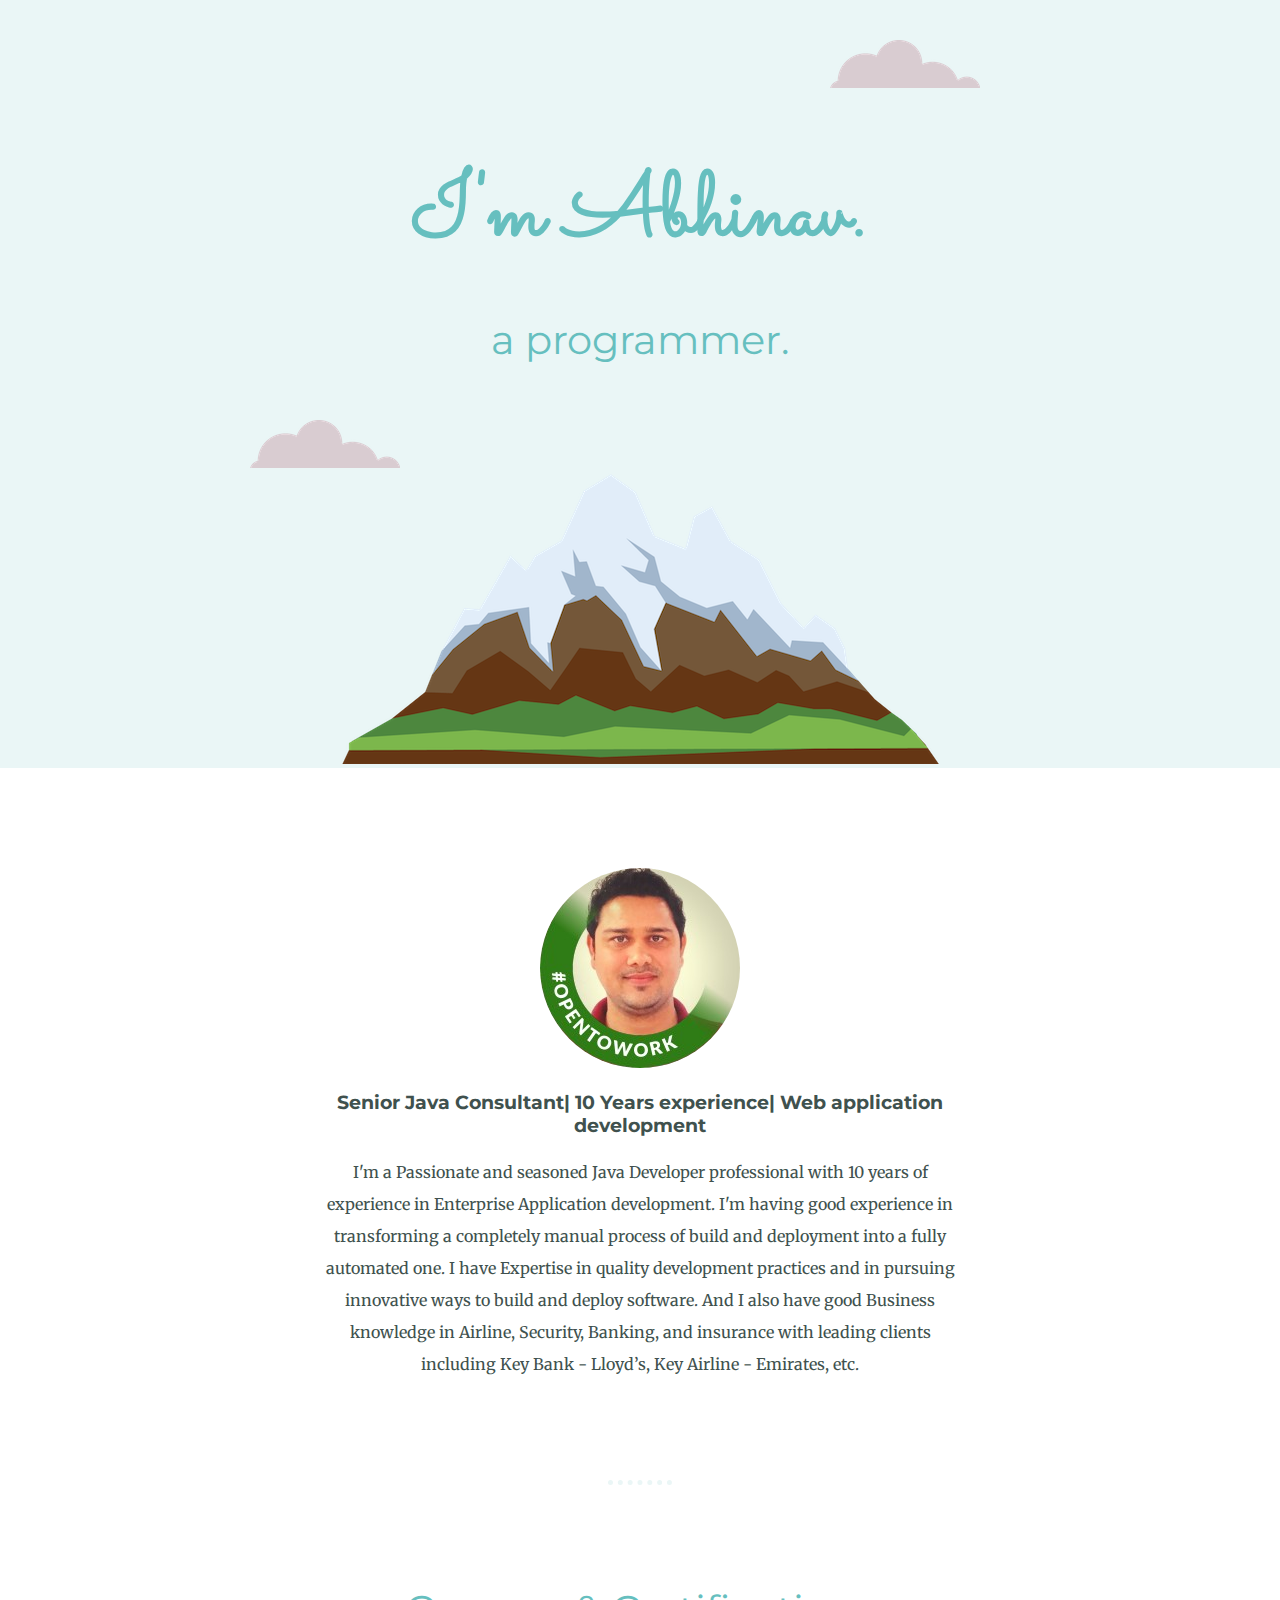
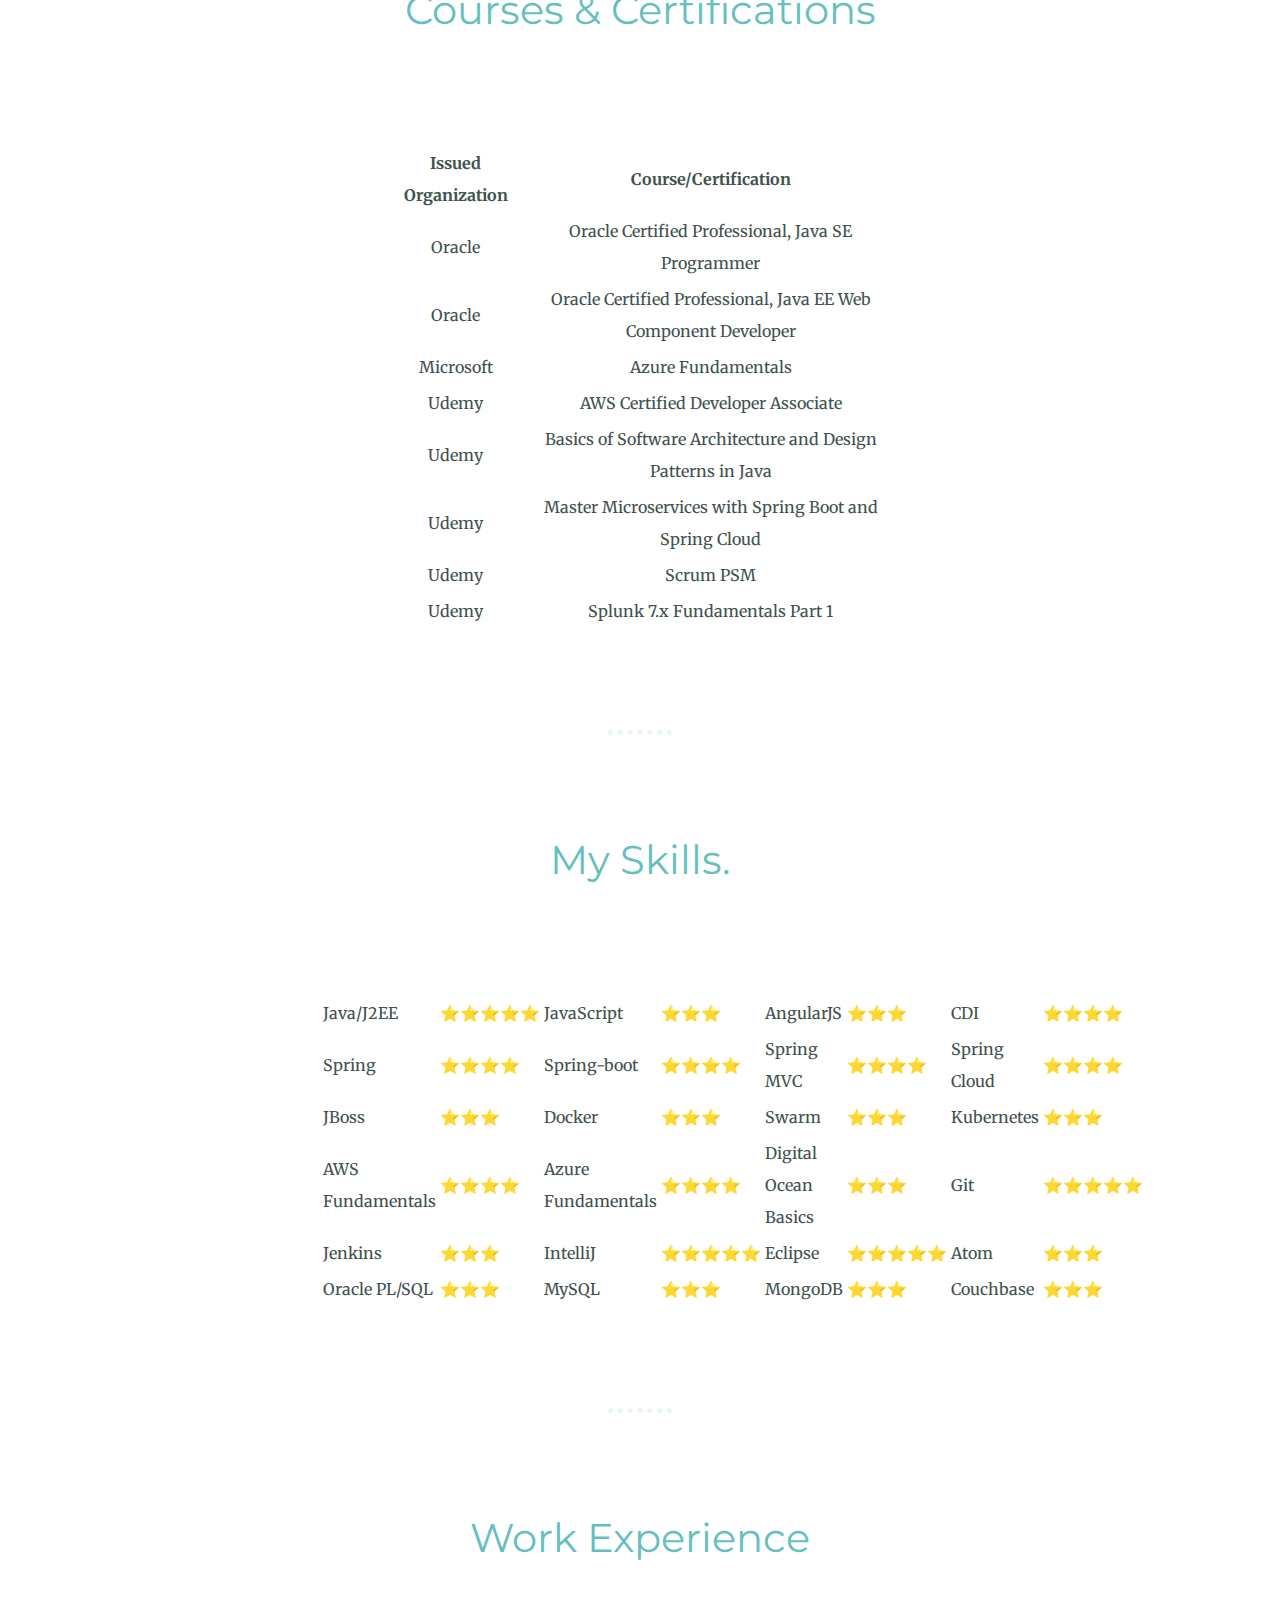
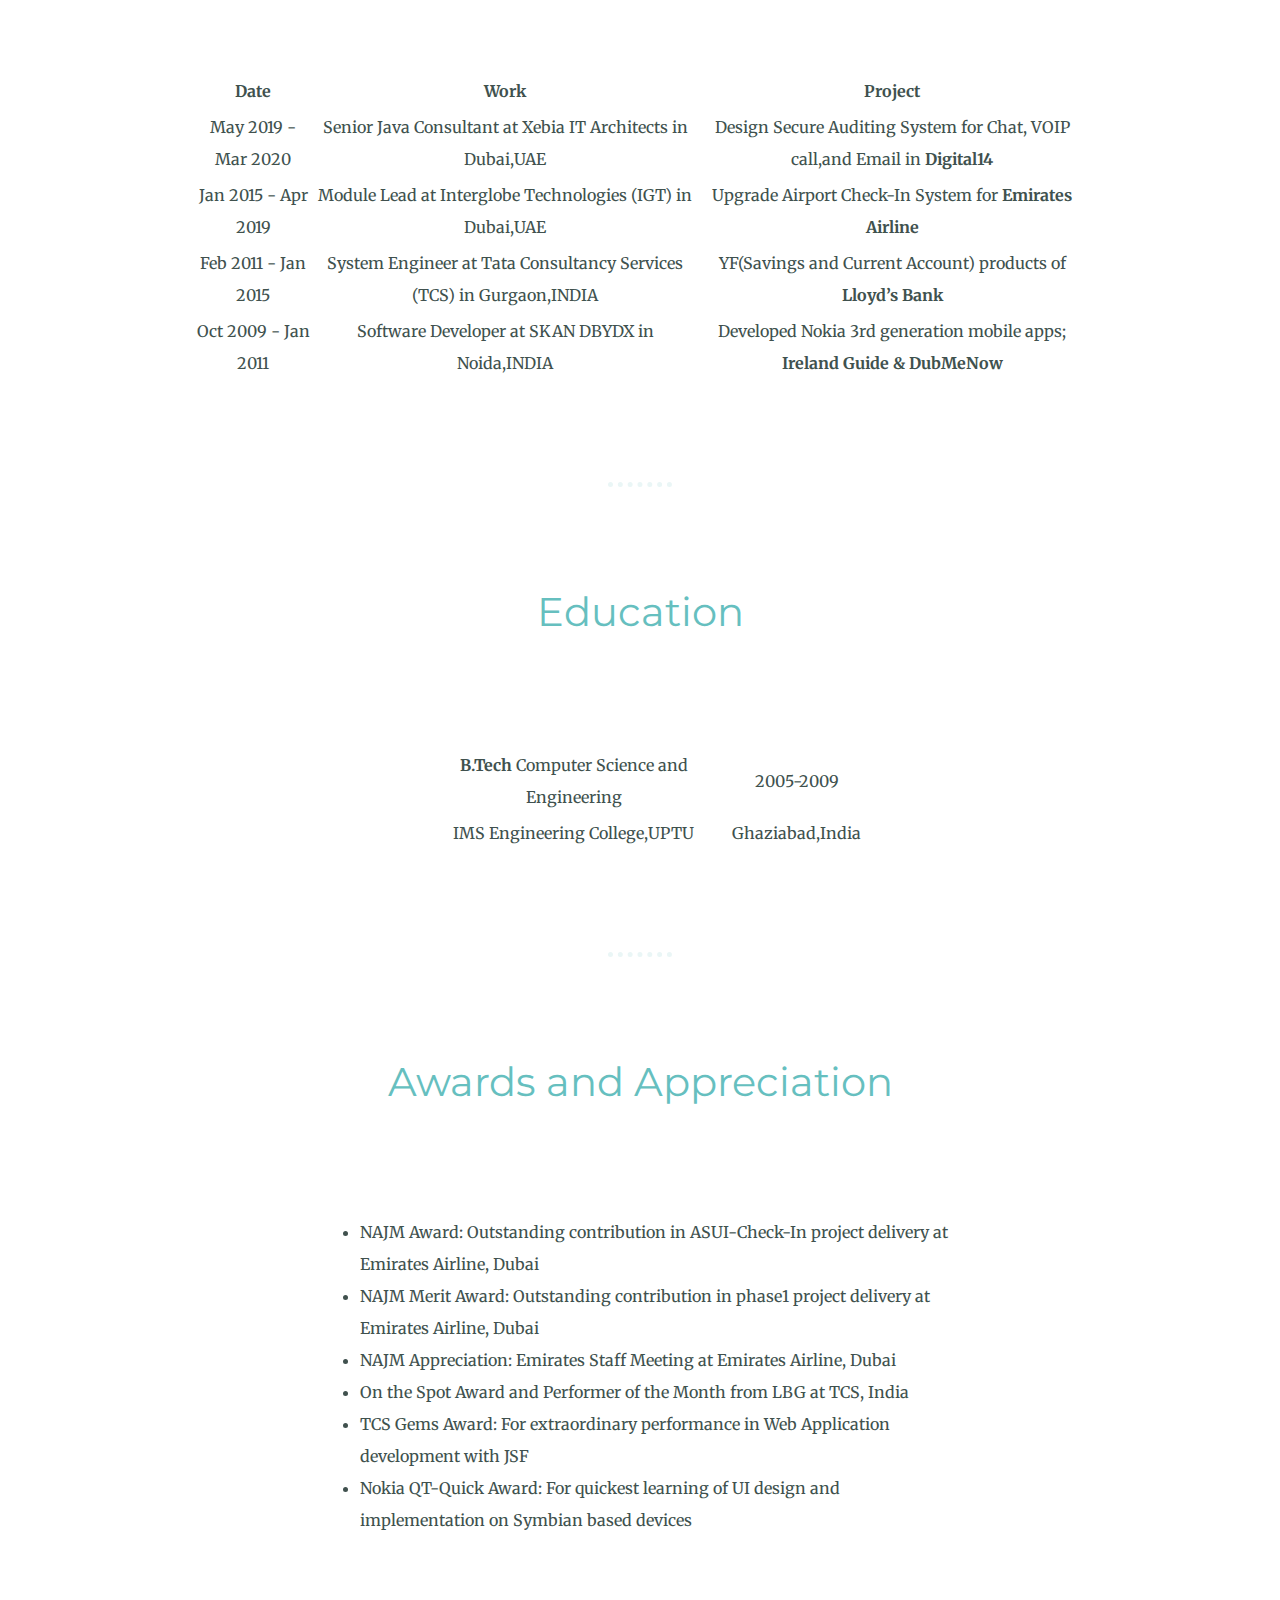
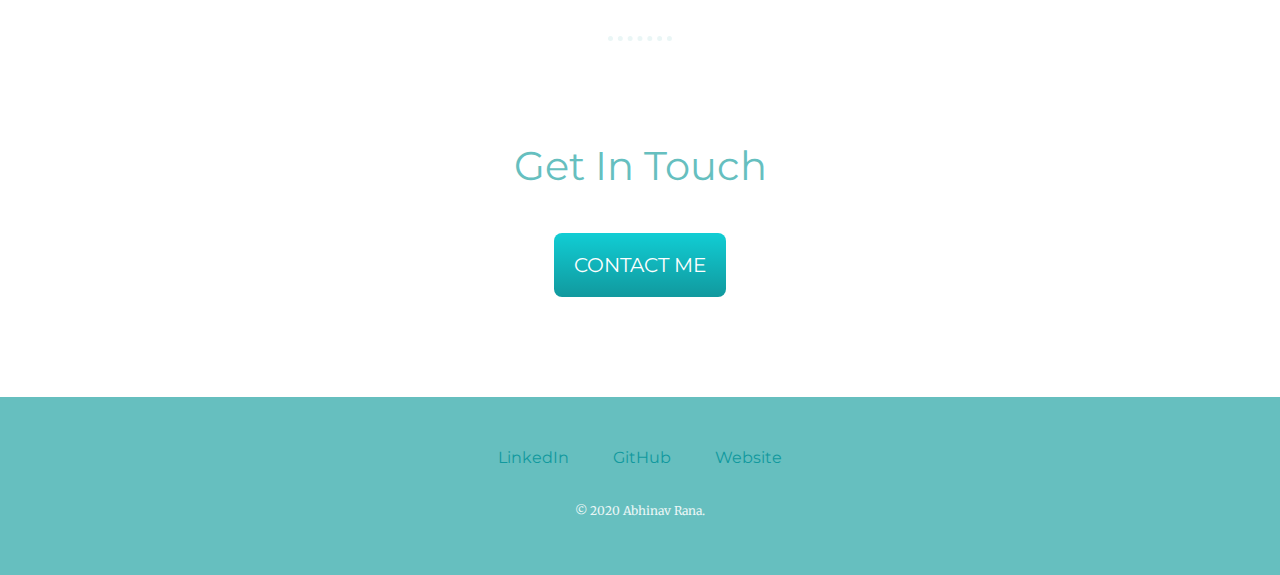
<file: index.html>
<!DOCTYPE html>
<html lang="en" dir="ltr">

<head>
  <meta charset="utf-8">
  <title>Abhinav Rana</title>
  <link rel="stylesheet" href="css/styles.css">
  <link href="https://fonts.googleapis.com/css2?family=Merriweather&family=Montserrat&family=Sacramento&display=swap" rel="stylesheet">
  <link rel="icon" href="favicon.ico">
</head>

<body>
  <div class="top-container">
    <img class="top-cloud" src="images/cloud.png" alt="cloud-img">
    <h1>I'm Abhinav.</h1>
    <h2>a programmer.</h2>
    <img class="bottom-cloud" src="images/cloud.png" alt="cloud-img">
    <img src="images/mountain.png" alt="mountain-img">
  </div>
  <div class="middle-container">
    <div class="profile">
      <img class="" src="images/abhinav-profile.png" alt="abhinav-profile-img">
      <div class="profile-desc">
        <h3>Senior Java Consultant| 10 Years experience| Web application development</h3>
        <p> I'm a Passionate and seasoned Java Developer professional with 10 years of experience in Enterprise Application development. I'm having good experience in transforming a completely manual process of build and deployment into a fully
          automated one. I have Expertise in quality development practices and in pursuing innovative ways to build and deploy software. And I also have good Business knowledge in Airline, Security, Banking, and insurance with leading clients
          including Key Bank - Lloyd’s, Key Airline - Emirates, etc.</p>
      </div>
    </div>
    <hr>
    <div class="certifications">
      <h2>Courses & Certifications</h2>
      <div class="cert-row">
        <table>
          <tr>
            <th>Issued Organization</th>
            <th>Course/Certification</th>
          </tr>
          <tr>
            <td>Oracle</td>
            <td>Oracle Certified Professional, Java SE Programmer</td>
          </tr>
          <tr>
            <td>Oracle</td>
            <td>Oracle Certified Professional, Java EE Web Component Developer</td>
          </tr>
          <tr>
            <td>Microsoft</td>
            <td>Azure Fundamentals</td>
          </tr>
          <tr>
            <td>Udemy</td>
            <td>AWS Certified Developer Associate</td>
          </tr>
          <tr>
            <td>Udemy</td>
            <td>Basics of Software Architecture and Design Patterns in Java</td>
          </tr>
          <tr>
            <td>Udemy</td>
            <td>Master Microservices with Spring Boot and Spring Cloud</td>
          </tr>
          <tr>
            <td>Udemy</td>
            <td>Scrum PSM</td>
          </tr>
          <tr>
            <td>Udemy</td>
            <td>Splunk 7.x Fundamentals Part 1</td>
          </tr>
        </table>
      </div>
    </div>
    <hr>
    <div class="skills">
      <h2>My Skills.</h2>
      <div class="skill-row">
        <table>
          <tr>
            <td>Java/J2EE</td>
            <td>⭐⭐⭐⭐⭐</td>
            <td>JavaScript</td>
            <td>⭐⭐⭐</td>
            <td>AngularJS</td>
            <td>⭐⭐⭐</td>
            <td>CDI</td>
            <td>⭐⭐⭐⭐</td>
          </tr>
          <tr>
            <td>Spring</td>
            <td>⭐⭐⭐⭐</td>
            <td>Spring-boot</td>
            <td>⭐⭐⭐⭐</td>
            <td>Spring MVC</td>
            <td>⭐⭐⭐⭐</td>
            <td>Spring Cloud</td>
            <td>⭐⭐⭐⭐</td>
          </tr>
          <tr>
            <td>JBoss</td>
            <td>⭐⭐⭐</td>
            <td>Docker</td>
            <td>⭐⭐⭐</td>
            <td>Swarm</td>
            <td>⭐⭐⭐</td>
            <td>Kubernetes</td>
            <td>⭐⭐⭐</td>
          </tr>
          <tr>
            <td>AWS Fundamentals</td>
            <td>⭐⭐⭐⭐</td>
            <td>Azure Fundamentals</td>
            <td>⭐⭐⭐⭐</td>
            <td>Digital Ocean Basics</td>
            <td>⭐⭐⭐</td>
            <td>Git</td>
            <td>⭐⭐⭐⭐⭐</td>
          </tr>
          <tr>
            <td>Jenkins</td>
            <td>⭐⭐⭐</td>
            <td>IntelliJ</td>
            <td>⭐⭐⭐⭐⭐</td>
            <td>Eclipse</td>
            <td>⭐⭐⭐⭐⭐</td>
            <td>Atom</td>
            <td>⭐⭐⭐</td>
          </tr>
          <tr>
            <td>Oracle PL/SQL</td>
            <td>⭐⭐⭐</td>
            <td>MySQL</td>
            <td>⭐⭐⭐</td>
            <td>MongoDB</td>
            <td>⭐⭐⭐</td>
            <td>Couchbase</td>
            <td>⭐⭐⭐</td>
          </tr>
        </table>
      </div>
    </div>
    <hr>
    <div class="experience">
      <h2>Work Experience</h2>
      <div class="exp-row">
        <table class>
          <tr>
            <th>Date</th>
            <th>Work</th>
            <th>Project</th>
          </tr>
          <tr>
            <td>May 2019 - Mar 2020</td>
            <td>Senior Java Consultant at Xebia IT Architects in Dubai,UAE</td>
            <td>Design Secure Auditing System for Chat, VOIP call,and Email in<strong> Digital14</strong></td>
          </tr>
          <tr>
            <td>Jan 2015 - Apr 2019</td>
            <td>Module Lead at Interglobe Technologies (IGT) in Dubai,UAE</td>
            <td>Upgrade Airport Check-In System for <strong>Emirates Airline</strong></td>
          </tr>
          <tr>
            <td>Feb 2011 - Jan 2015</td>
            <td>System Engineer at Tata Consultancy Services (TCS) in Gurgaon,INDIA</td>
            <td>YF(Savings and Current Account) products of <strong>Lloyd’s Bank</strong></td>
          </tr>
          <tr>
            <td>Oct 2009 - Jan 2011</td>
            <td>Software Developer at SKAN DBYDX in Noida,INDIA</td>
            <td>Developed Nokia 3rd generation mobile apps; <strong>Ireland Guide & DubMeNow</strong></td>
          </tr>
        </table>
      </div>
    </div>
    <hr>
    <div class="education">
      <h2>Education</h2>
      <div class="edu-row">
        <table>
          <tr>
            <td><strong>B.Tech</strong> Computer Science and Engineering</td>
            <td>2005-2009</td>
          </tr>
          <tr>
            <td>IMS Engineering College,UPTU</td>
            <td>Ghaziabad,India</td>
          </tr>
        </table>
      </div>
    </div>
    <hr>
    <div class="awards">
      <h2>Awards and Appreciation</h2>
      <div class="award-row">
        <ul>
          <li>NAJM Award: Outstanding contribution in ASUI-Check-In project delivery at Emirates Airline, Dubai</li>
          <li>NAJM Merit Award: Outstanding contribution in phase1 project delivery at Emirates Airline, Dubai</li>
          <li>NAJM Appreciation: Emirates Staff Meeting at Emirates Airline, Dubai</li>
          <li>On the Spot Award and Performer of the Month from LBG at TCS, India</li>
          <li>TCS Gems Award: For extraordinary performance in Web Application development with JSF</li>
          <li>Nokia QT-Quick Award: For quickest learning of UI design and implementation on Symbian based devices</li>
        </ul>
      </div>
    </div>
    <hr>
    <div class="contact-me">
      <h2>Get In Touch</h2>
      <a class="btn" href="contact-me.html" target="_blank">CONTACT ME</a>
    </div>
  </div>
  <div class="bottom-container">
    <a class="footer-link" href="https://www.linkedin.com/in/erabhinavrana" target="_blank">LinkedIn</a>
    <a class="footer-link" href="https://github.com/erabhinavrana" target="_blank">GitHub</a>
    <a class="footer-link" href="https://abhinavranaweb.wordpress.com/" target="_blank">Website</a>
    <div class="copywrite">
      <p>© 2020 Abhinav Rana.</p>
    </div>
  </div>
</body>

</html>
</file>
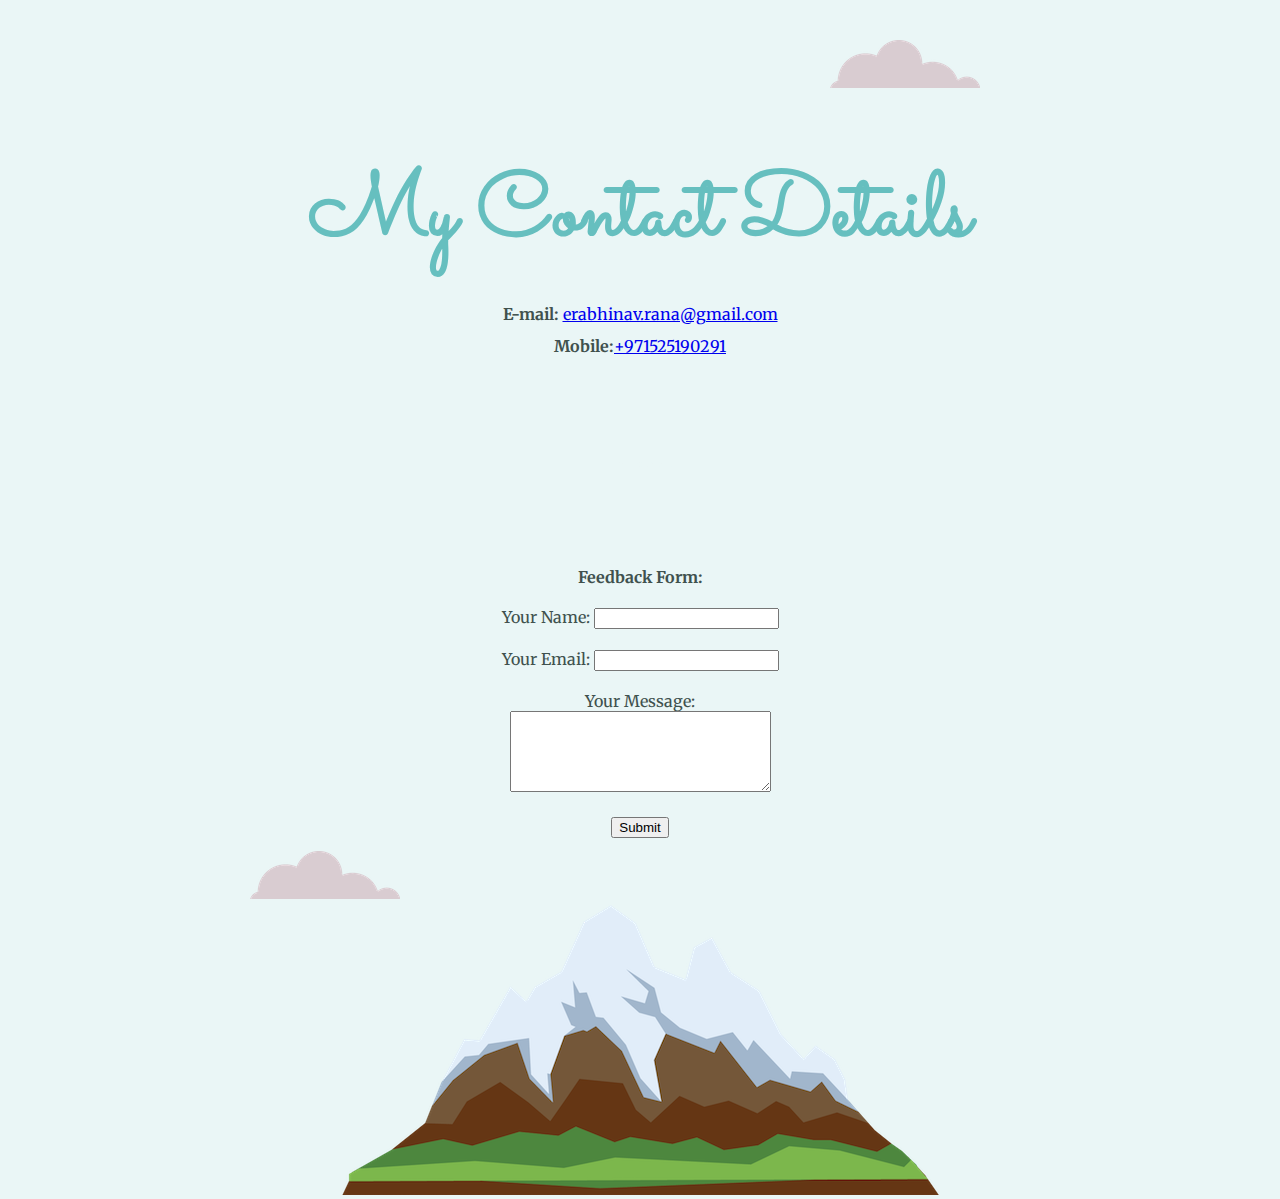
<file: contact-me.html>
<!DOCTYPE html>
<html lang="en" dir="ltr">

<head>
  <meta charset="utf-8">
  <title>My Contact Details</title>
  <link rel="stylesheet" href="css/styles.css">
  <link href="https://fonts.googleapis.com/css2?family=Merriweather&family=Montserrat&family=Sacramento&display=swap" rel="stylesheet">
  <link rel="icon" href="favicon.ico">
</head>

<body>
  <div class="top-container">
    <img class="top-cloud" src="images/cloud.png" alt="cloud-img">
    <h1>My Contact Details</h1>
    <p>
      <strong>E-mail:</strong> <a href="mailto:erabhinav.rana@gmail.com">erabhinav.rana@gmail.com</a><br>
      <strong>Mobile:</strong><a href="tel:+971525190291">+971525190291</a><br>
    </p>
    <hr>
    <label for="feedbackForm"> <strong>Feedback Form:</strong></label><br><br>
    <form class="" action="mailto:erabhinav.rana@gmail.com?subject=feedback for my personal page" enctype="text/plain" method="post">
      <label for="Name">Your Name:</label>
      <input type="text" name="yourName" value=""><br><br>
      <label for="Email">Your Email:</label>
      <input type="email" name="yourEmail" value=""><br><br>
      <label for="Message">Your Message:</label><br>
      <textarea name="yourMessage" rows="5" cols="30"></textarea><br><br>
      <input type="submit" name="">
    </form>
    <img class="bottom-cloud" src="images/cloud.png" alt="cloud-img">
    <img src="images/mountain.png" alt="mountain-img">
  </div>
</body>

</html>
</file>
<file: css/styles.css>
/************************** TAG Selectors ************************/
body {
  color: #40514E;
  font-family: 'Merriweather', serif;
  margin: 0;
  text-align: center;
}

h1 {
  color: #66BFBF;
  font-family: 'Sacramento', cursive;
  font-size: 5.625rem;
  margin: 50px auto 0 auto;
}

h2 {
  color: #66BFBF;
  font-family: 'Montserrat', sans-serif;
  font-size: 2.5rem;
  font-weight: normal;
  padding-bottom: 10px;
}

h3 {
  font-family: 'Montserrat', sans-serif;
  font-weight: bold;
}

hr {
  border-color: #EAF6F6;
  border-style: none;
  border-top-style: dotted;
  border-width: 5px;
  margin: 100px auto;
  width: 5%;
}

table {
  line-height: 2;
}

ul {
  line-height: 2;
}

p {
  line-height: 2;
}

/************************** CLASS Selectors ***********************/
.btn {
  background: #11CDD4;
  background-image: -webkit-linear-gradient(top, #11CDD4, #11999E);
  background-image: -moz-linear-gradient(top, #11CDD4, #11999E);
  background-image: -ms-linear-gradient(top, #11CDD4, #11999E);
  background-image: -o-linear-gradient(top, #11CDD4, #11999E);
  background-image: linear-gradient(to bottom, #11CDD4, #11999E);
  -webkit-border-radius: 8px;
  -moz-border-radius: 8px;
  border-radius: 8px;
  color: #FFFFFF;
  font-family: 'Montserrat', sans-serif;
  font-size: 20px;
  padding: 20px;
  text-decoration: none;
  display: inline-block;
  cursor: pointer;
  text-align: center;
}

.btn:hover {
  border: solid #337FED 0px;
  background: #30E3CE;
  background-image: -webkit-linear-gradient(top, #30E3CE, #2BC4AD);
  background-image: -moz-linear-gradient(top, #30E3CE, #2BC4AD);
  background-image: -ms-linear-gradient(top, #30E3CE, #2BC4AD);
  background-image: -o-linear-gradient(top, #30E3CE, #2BC4AD);
  background-image: linear-gradient(to bottom, #30E3CE, #2BC4AD);
  -webkit-border-radius: 8px;
  -moz-border-radius: 8px;
  border-radius: 8px;
  text-decoration: none;
}

.cert-row {
  margin: 100px auto;
  width: 40%;
}

.exp-row {
  margin: 100px auto;
  width: 70%;
}

.edu-row {
  margin: 100px auto;
  width: 35%;
}

.award-row {
  margin: 100px auto;
  text-align: left;
  width: 50%;
}

.profile-desc {
  margin: auto;
  width: 50%;
}

.skill-row {
  margin: 100px auto;
  text-align: left;
  width: 50%;
}

.top-container {
  background-color: #EAF6F6;
  padding-top: 100px;
  position: relative;
}

.middle-container {
  margin: 100px 0;
}

.bottom-container {
  background-color: #66BFBF;
  padding: 50px 0 20px;
}

.top-cloud {
  position: absolute;
  right: 300px;
  top: 40px;
}

.bottom-cloud {
  bottom: 300px;
  left: 250px;
  position: absolute;
}

.footer-link {
  color: #11999E;
  font-family: 'Montserrat', sans-serif;
  margin: 10px 20px;
  text-decoration: none;
}
.footer-link:hover{
  color: #EAF6F6;
}
.copywrite {
  color: #EAF6F6;
  font-size: 0.75rem;
  padding: 20px 0px;
}
</file>
